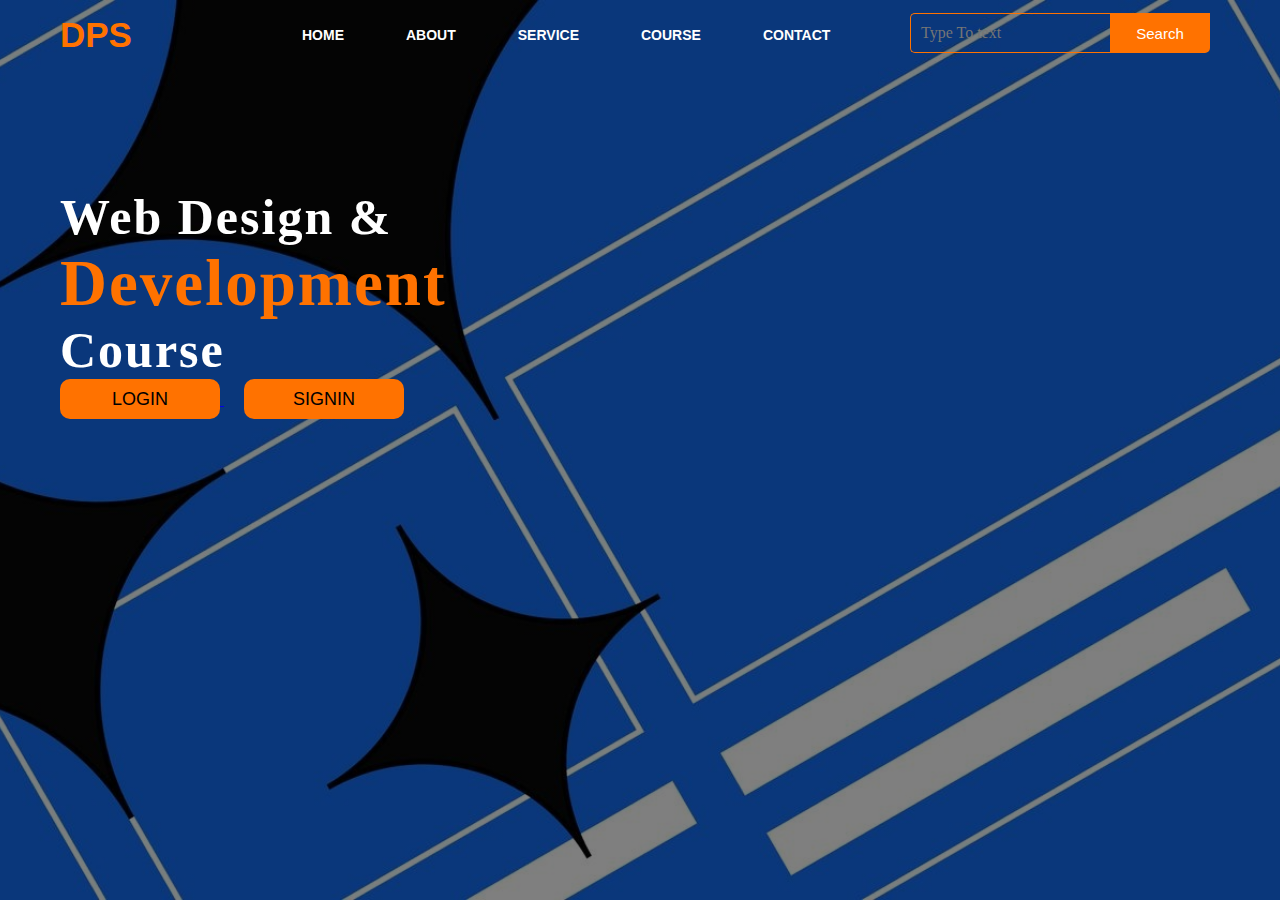
<file: Web Design For Mini Project/index.html>
<!DOCTYPE html>
<html lang="en">
<head>
<title>Divya Web Design Course</title>
<link rel="stylesheet" href="style.css">
</head>
<body>
<div class="main">
        <div class="navbar">
            <div class="icon">
                <h2 class="logo">DPS</h2>
            </div>
<div class="menu">
                <ul>
                    <li><a href="home.html">HOME</a></li>
                    <li><a href="about.html">ABOUT</a></li>
                    <li><a href="service.html">SERVICE</a></li>
                    <li><a href="course.html">COURSE</a></li>
                    <li><a href="contact.html">CONTACT</a></li>
                </ul>
</div>
<div class="search">
    <form action="Search Results Page.html" method="GET"></form>
                <input class="srch" type="search" name="" placeholder="Type To text">
                <a href="#"> <button class="btn">Search</button></a>
</div>
</div> 
        <div class="content">
            <h1>Web Design & <br><span>Development</span> <br>Course</h1>
            <button class="cn"><a href="login.html">LOGIN </button>
                <button class="cn"><a href="signin.html">SIGNIN </button>
                </div>
</div></body></html>
</file>
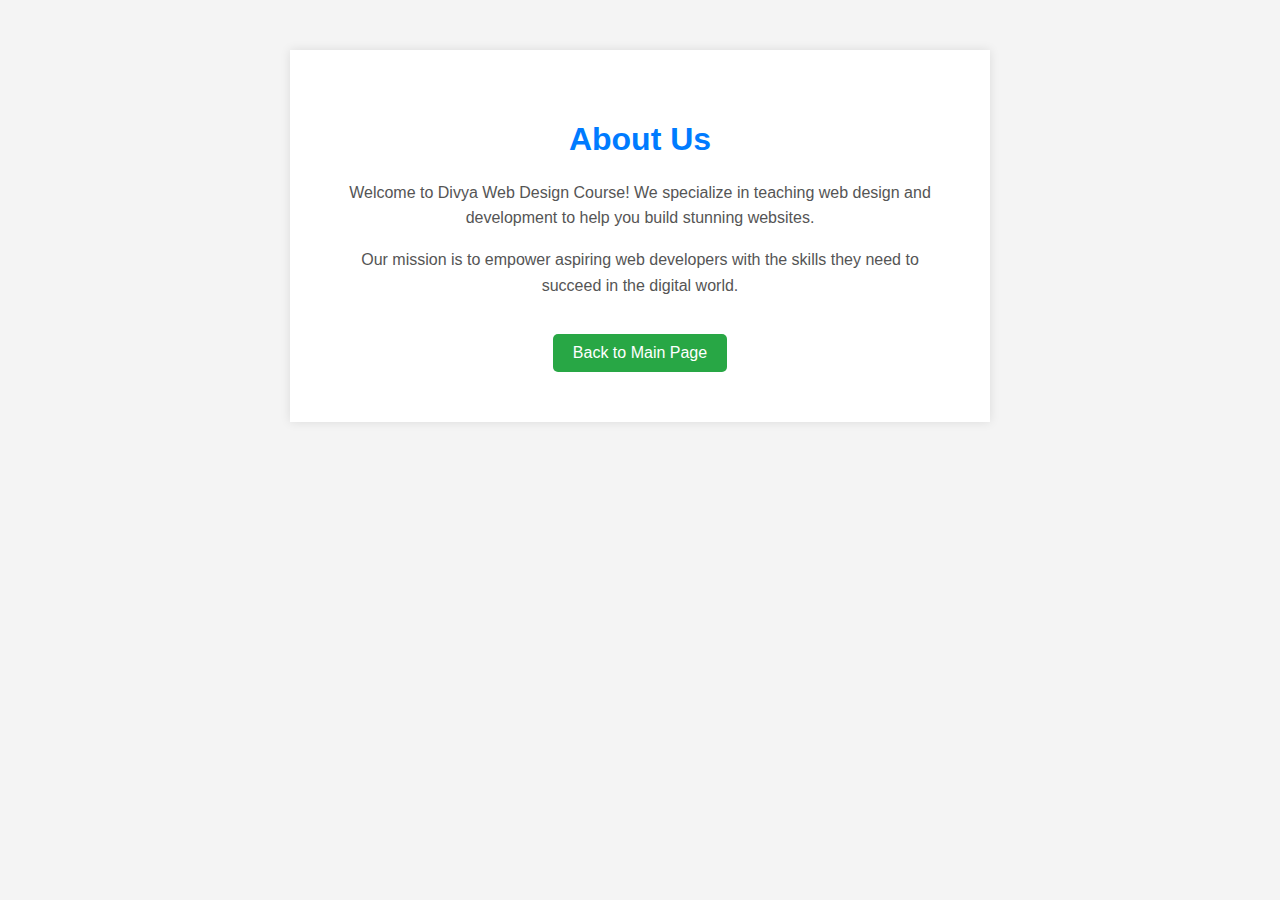
<file: Web Design For Mini Project/about.html>
<!DOCTYPE html>
<html lang="en">
<head>
    <meta charset="UTF-8">
    <meta name="viewport" content="width=device-width, initial-scale=1.0">
    <title>About Us - Divya Web Design Course</title>
    <link rel="stylesheet" href="about.css">
</head>
<body>
    <div class="about-content">
        <h1>About Us</h1>
        <p>Welcome to Divya Web Design Course! We specialize in teaching web design and development to help you build stunning websites.</p>
        <p>Our mission is to empower aspiring web developers with the skills they need to succeed in the digital world.</p>
        <a href="index.html" class="back-btn">Back to Main Page</a>
    </div>
</body>
</html>
</file>
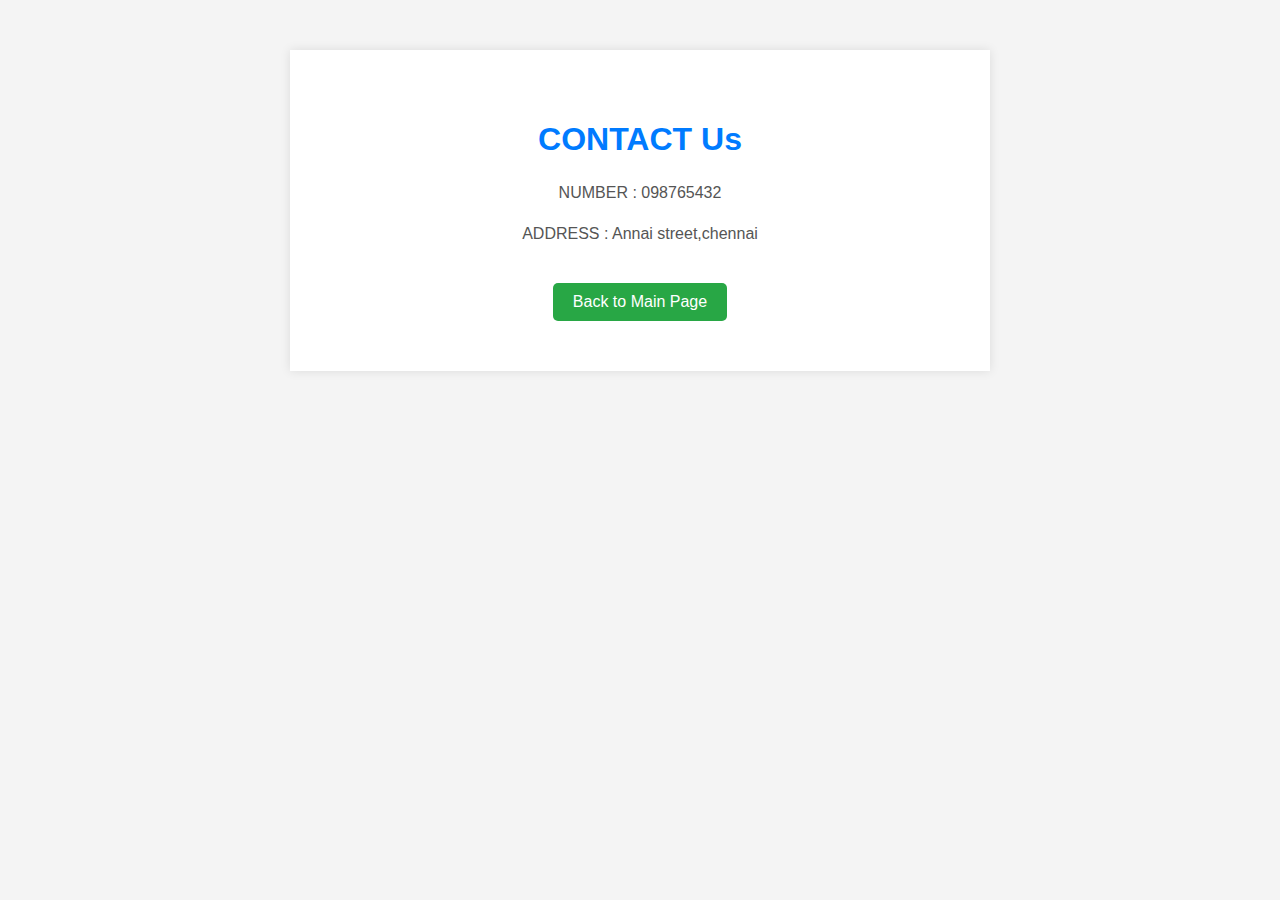
<file: Web Design For Mini Project/contact.html>
<!DOCTYPE html>
<html lang="en">
<head>
    <meta charset="UTF-8">
    <meta name="viewport" content="width=device-width, initial-scale=1.0">
    <title>About Us - Divya Web Design Course</title>
    <link rel="stylesheet" href="about.css">
</head>
<body>
    <div class="about-content">
        <h1>CONTACT Us</h1>
        <p>NUMBER : 098765432</p>
        <p>ADDRESS : Annai street,chennai</p>
        <a href="index.html" class="back-btn">Back to Main Page</a>
    </div>
</body>
</html>
</file>
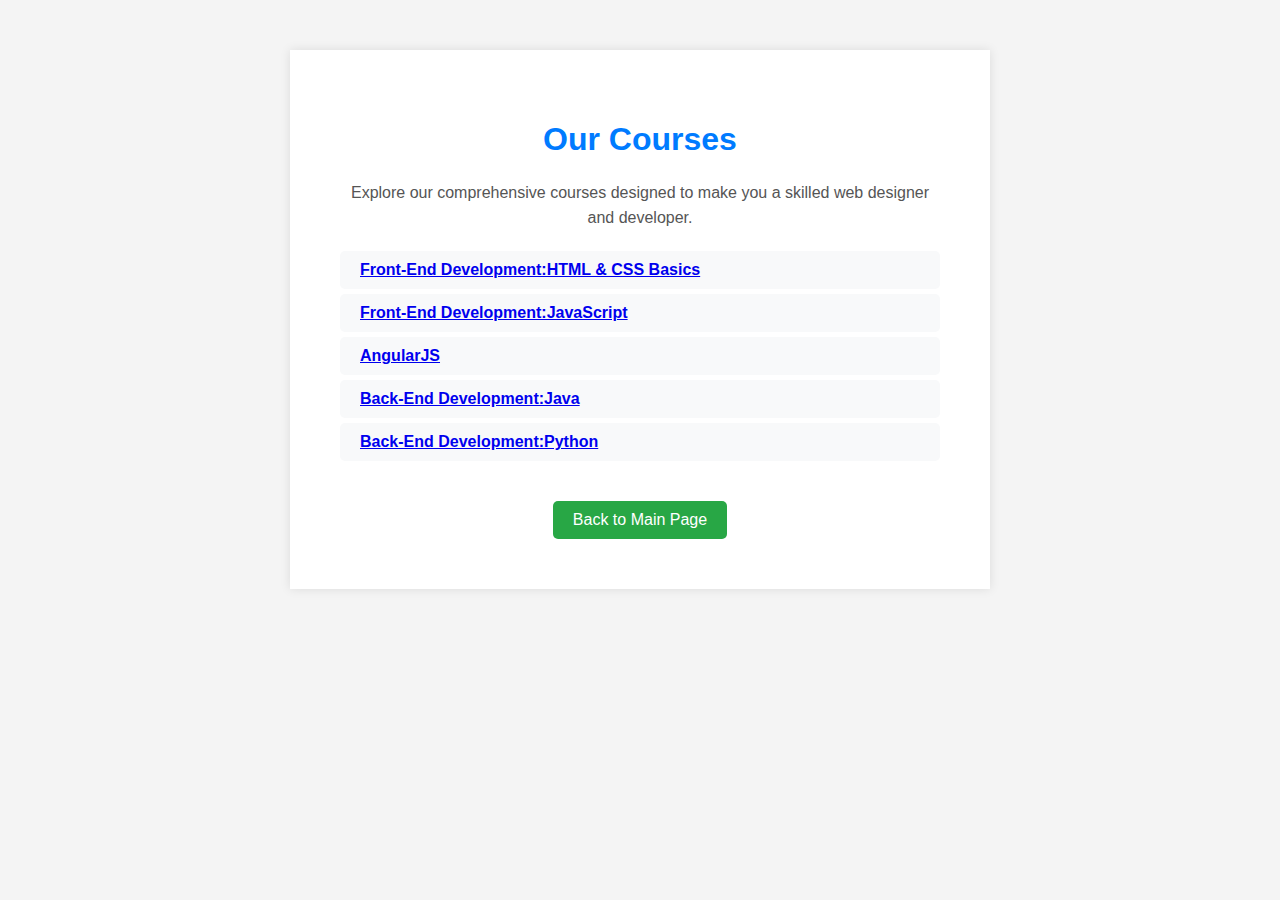
<file: Web Design For Mini Project/course.html>
<!DOCTYPE html>
<html lang="en">
<head>
    <meta charset="UTF-8">
    <meta name="viewport" content="width=device-width, initial-scale=1.0">
    <title>Our Courses - Divya Web Design Course</title>
    <link rel="stylesheet" href="course.css">
</head>
<body>
    <div class="course-content">
        <h1>Our Courses</h1>
        <p>Explore our comprehensive courses designed to make you a skilled web designer and developer.</p>
        <ul>
           
            <li><a href="https://www.w3schools.com/HTML/html_css.asp"><strong>Front-End Development:HTML & CSS Basics</strong></a></li>
            <li><a href="https://www.w3schools.com/js/"><strong>Front-End Development:JavaScript </strong></a></li>
            <li><a href="https://www.w3schools.com/angular/angular_intro.asp"><strong>AngularJS</strong></a></li>
            <li><a href="https://www.w3schools.com/java/"><strong>Back-End Development:Java</strong></a></li>
            <li><a href="https://www.w3schools.com/python/"><strong>Back-End Development:Python</strong></a></li>
            
        </ul>
        <a href="index.html" class="back-btn">Back to Main Page</a>
    </div>
</body>
</html>
</file>
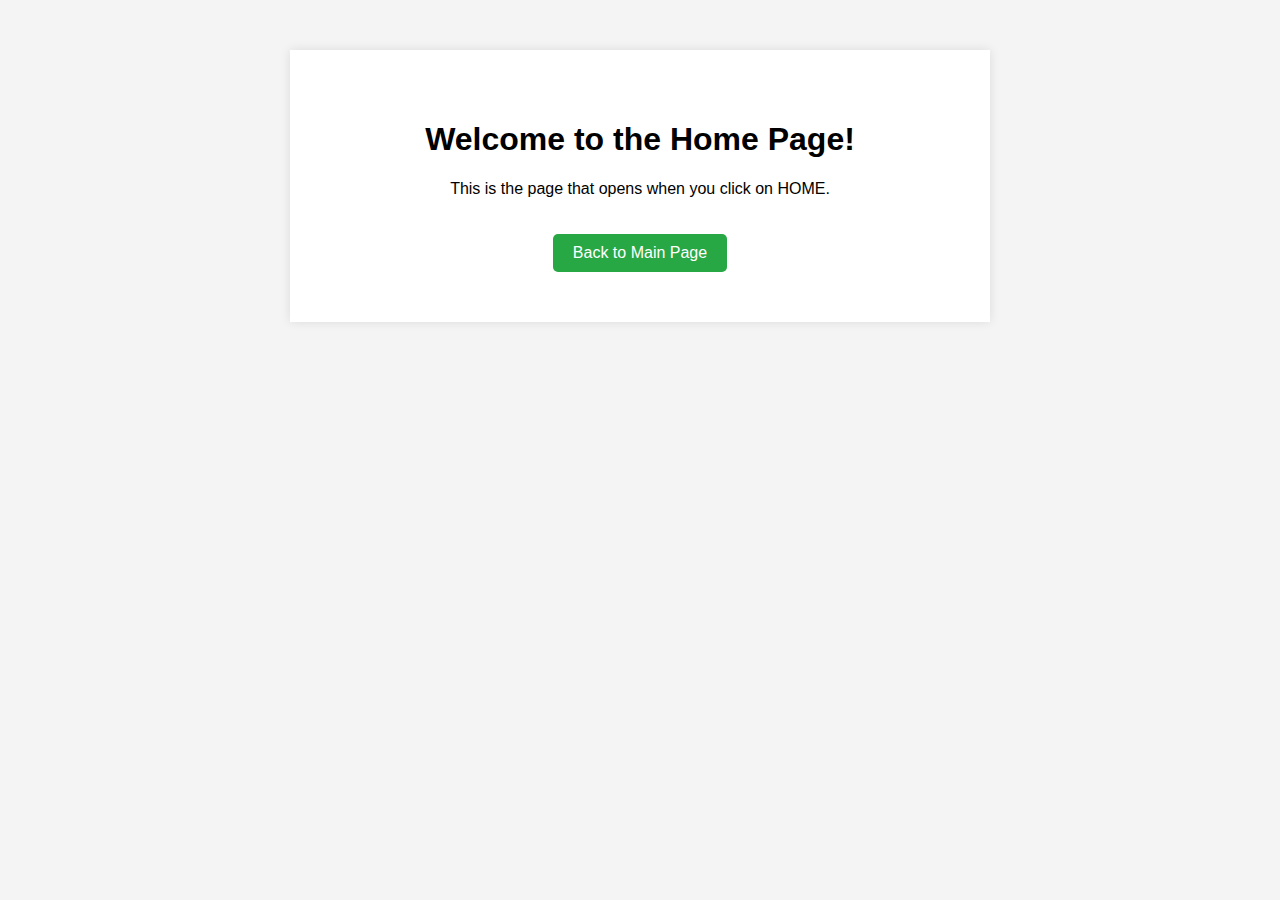
<file: Web Design For Mini Project/home.html>
<!DOCTYPE html>
<html lang="en">
<head>
    <meta charset="UTF-8">
    <meta name="viewport" content="width=device-width, initial-scale=1.0">
    <title>Home Page</title>
    <link rel="stylesheet" href="home.css">
</head>
<body>
    <div class="home-content">
        <h1>Welcome to the Home Page!</h1>
        <p>This is the page that opens when you click on HOME.</p>
        <a href="index.html" class="back-btn">Back to Main Page</a>
    </div>
</body>
</html>
</file>
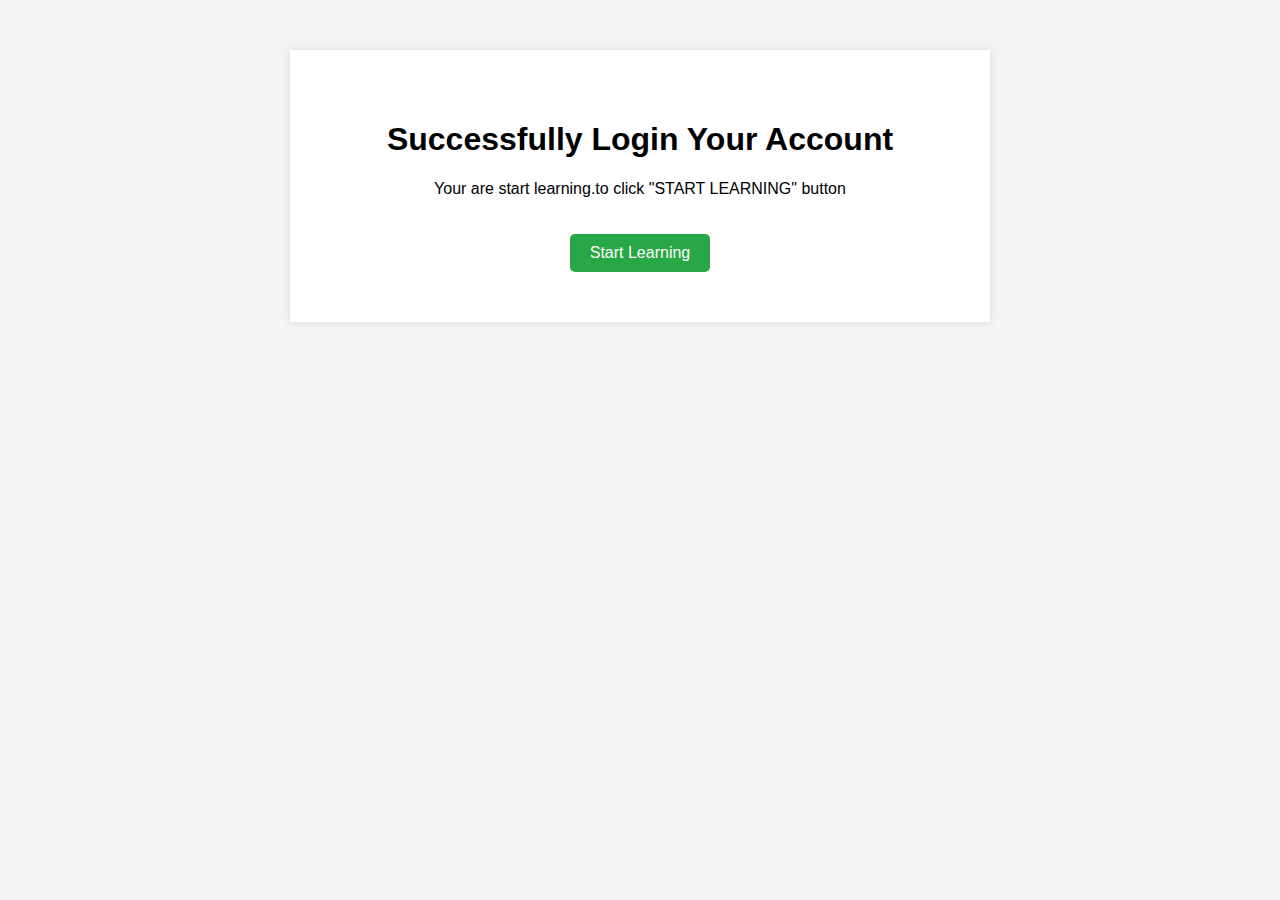
<file: Web Design For Mini Project/login success.html>
<!DOCTYPE html>
<html lang="en">
<head>
    <meta charset="UTF-8">
    <meta name="viewport" content="width=device-width, initial-scale=1.0">
    <title>Home Page</title>
    <link rel="stylesheet" href="login success.css">
</head>
<body>
    <div class="home-content">
        <h1>Successfully Login Your Account</h1>
        <p>Your are start learning.to click "START LEARNING" button</p>
        <a href="course.html" class="back-btn">Start Learning</a>
    </div>
</body>
</html>
</file>
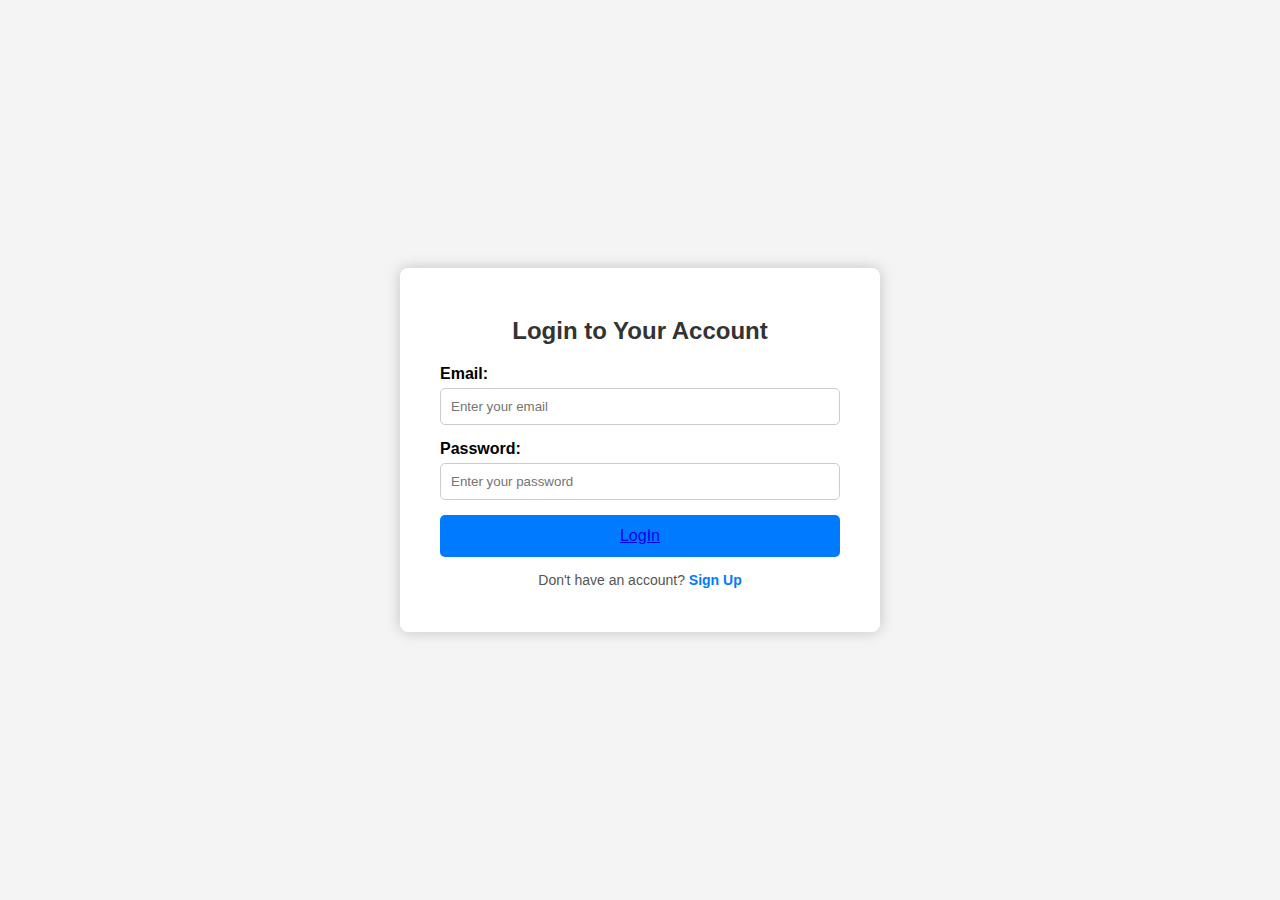
<file: Web Design For Mini Project/login.html>
<!DOCTYPE html>
<html lang="en">
<head>
    <meta charset="UTF-8">
    <meta name="viewport" content="width=device-width, initial-scale=1.0">
    <title>Login - Divya Web Design Course</title>
    <link rel="stylesheet" href="login.css">
</head>
<body>
    <div class="login-container">
        <h2>Login to Your Account</h2>
        <form action="#" method="POST" class="login-form">
            <div class="input-group">
                <label for="email">Email:</label>
                <input type="email" id="email" name="email" placeholder="Enter your email" required>
            </div>

            <div class="input-group">
                <label for="password">Password:</label>
                <input type="password" id="password" name="password" placeholder="Enter your password" required>
            </div>

            <button type="submit" class="login-btn"><a href="login success.html">LogIn</button></a>
        </form>

        <p class="signup-link">Don't have an account? <a href="signin.html">Sign Up</a></p>
    </div>
</body>
</html>
</file>
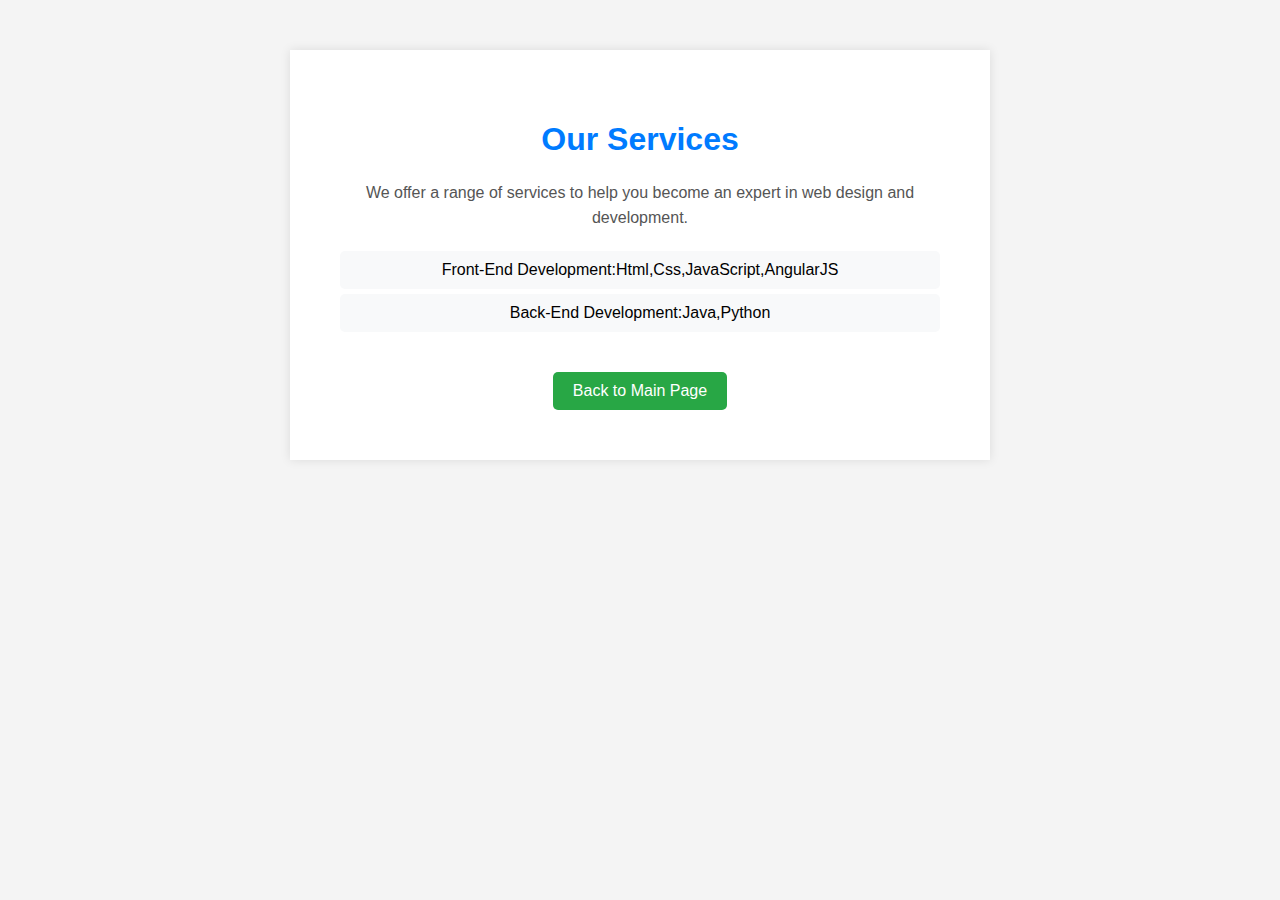
<file: Web Design For Mini Project/service.html>
<!DOCTYPE html>
<html lang="en">
<head>
    <meta charset="UTF-8">
    <meta name="viewport" content="width=device-width, initial-scale=1.0">
    <title>Our Services - Divya Web Design Course</title>
    <link rel="stylesheet" href="service.css">
</head>
<body>
    <div class="service-content">
        <h1>Our Services</h1>
        <p>We offer a range of services to help you become an expert in web design and development.</p>
        <ul>
            
            <li>Front-End Development:Html,Css,JavaScript,AngularJS</li>
            <li>Back-End Development:Java,Python</li>
        </ul>
        <a href="index.html" class="back-btn">Back to Main Page</a>
    </div>
</body>
</html>
</file>
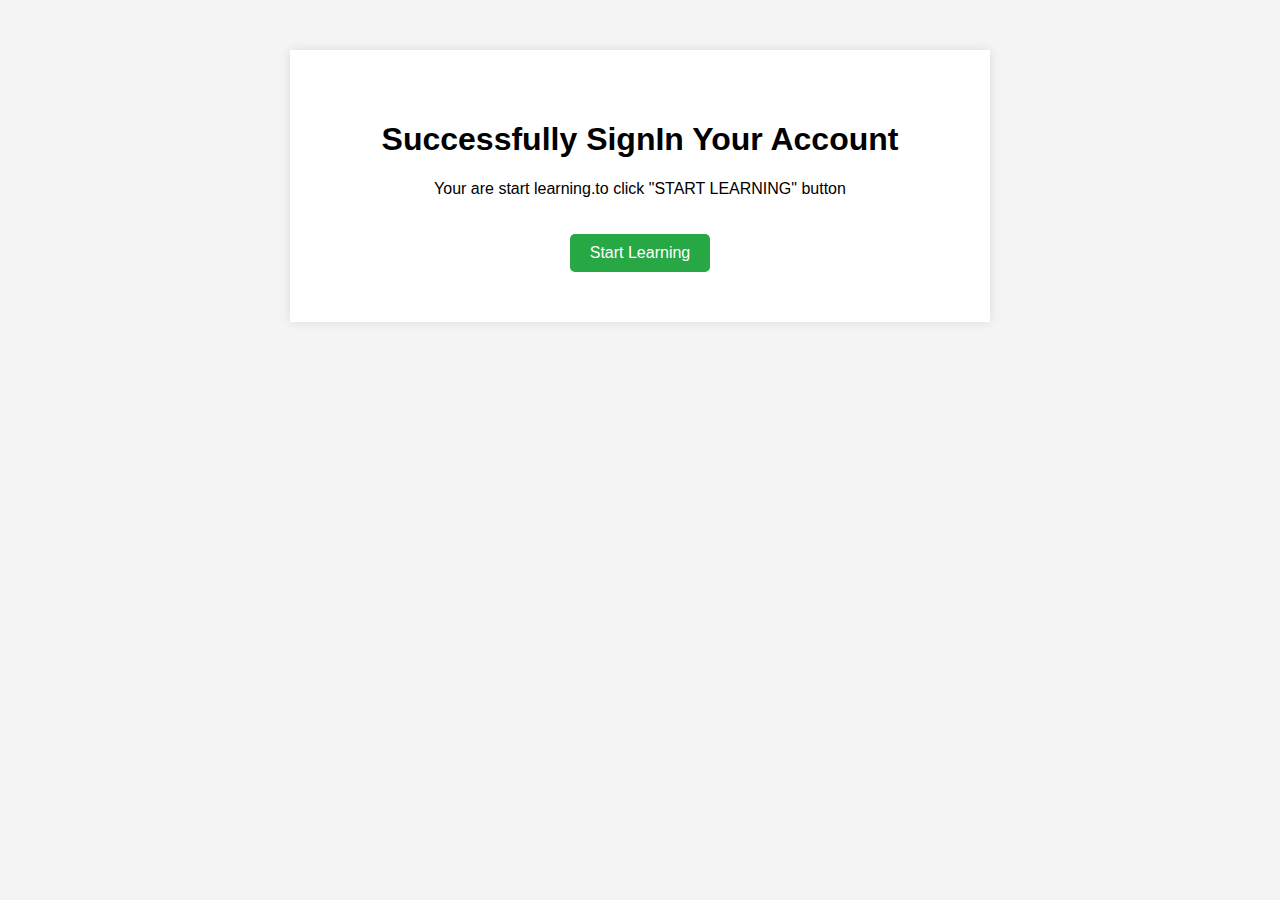
<file: Web Design For Mini Project/signin success.html>
<!DOCTYPE html>
<html lang="en">
<head>
    <meta charset="UTF-8">
    <meta name="viewport" content="width=device-width, initial-scale=1.0">
    <title>Home Page</title>
    <link rel="stylesheet" href="signin success.css">
</head>
<body>
    <div class="home-content">
        <h1>Successfully SignIn Your Account</h1>
        <p>Your are start learning.to click "START LEARNING" button</p>
        <a href="course.html" class="back-btn">Start Learning</a>
    </div>
</body>
</html>
</file>
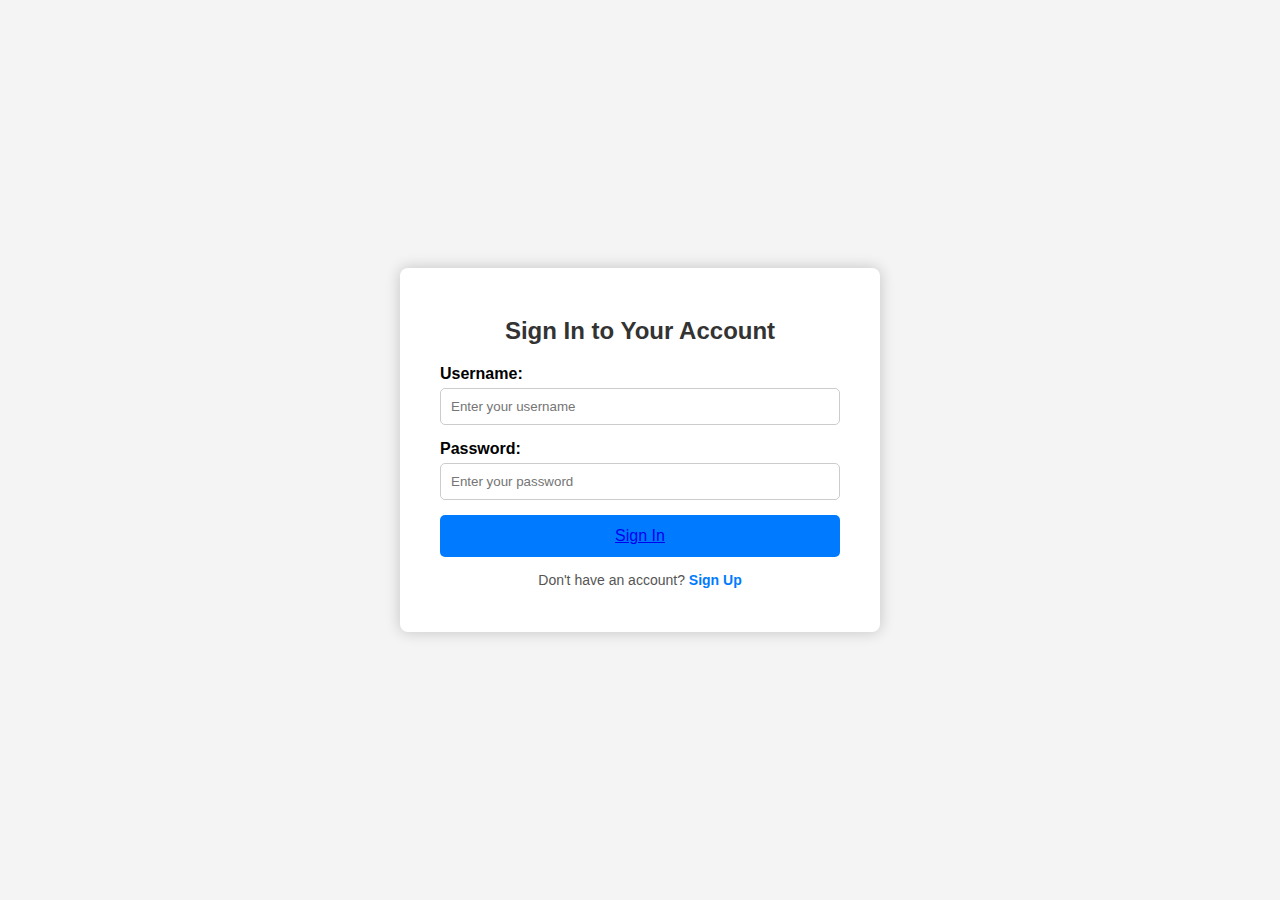
<file: Web Design For Mini Project/signin.html>
<!DOCTYPE html>
<html lang="en">
<head>
    <meta charset="UTF-8">
    <meta name="viewport" content="width=device-width, initial-scale=1.0">
    <title>Sign In - Divya Web Design Course</title>
    <link rel="stylesheet" href="signin.css">
</head>
<body>
    <div class="signin-container">
        <h2>Sign In to Your Account</h2>
        <form action="#" method="POST" class="signin-form">
            <div class="input-group">
                <label for="username">Username:</label>
                <input type="text" id="username" name="username" placeholder="Enter your username" required>
            </div>

            <div class="input-group">
                <label for="password">Password:</label>
                <input type="password" id="password" name="password" placeholder="Enter your password" required>
            </div>
            
            <button type="submit" class="signin-btn"><a href="signin success.html">Sign In</button></a>
        </form>

        <p class="signup-link">Don't have an account? <a href="signin.html">Sign Up</a></p>
    </div>
</body>
</html>
</file>
<file: Web Design For Mini Project/style.css>
*{
  margin: 0;
  padding: 0;
}

.main{
  width: 100%;
  background: linear-gradient(to top, rgba(0,0,0,0.5)50%,rgba(0,0,0,0.5)50%), url(IMG-20250411-WA0011.jpg);
  background-position: center;
  background-size: cover;
  height: 100vh;
}

.navbar{
  width: 1200px;
  height: 80px;
  margin: auto;
}

.icon{
  width: 200px;
  float: left;
  height: 100px;
}

.logo{
  color: #ff7200;
  font-size: 35px;
  font-family: Arial;
  padding-left: 20px;
  float: left;
  padding-top: 10px;
  margin-top: 5px
}

.menu{
  width: 400px;
  float: left;
  height: 70px;
}

ul{
  float: left;
  display: flex;
  justify-content: center;
  align-items: center;
}

ul li{
  list-style: none;
  margin-left: 62px;
  margin-top: 27px;
  font-size: 14px;
}

ul li a{
  text-decoration: none;
  color: #fff;
  font-family: Arial;
  font-weight: bold;
  transition: 0.4s ease-in-out;
}

ul li a:hover{
  color: #ff7200;
}

.search{
  width: 330px;
  float: left;
  margin-left: 270px;
}

.srch{
  font-family: 'Times New Roman';
  width: 200px;
  height: 40px;
  background: transparent;
  border: 1px solid #ff7200;
  margin-top: 13px;
  color: #fff;
  border-right: none;
  font-size: 16px;
  float: left;
  padding: 10px;
  border-bottom-left-radius: 5px;
  border-top-left-radius: 5px;
}

.btn{
  width: 100px;
  height: 40px;
  background: #ff7200;
  border: 2px solid #ff7200;
  margin-top: 13px;
  color: #fff;
  font-size: 15px;
  border-bottom-right-radius: 5px;
  border-bottom-right-radius: 5px;
  transition: 0.2s ease;
  cursor: pointer;
}
.btn:hover{
  color: #000;
}

.btn:focus{
  outline: none;
}

.srch:focus{
  outline: none;
}

.content{
  width: 1200px;
  height: auto;
  margin: auto;
  color: #fff;
  position: relative;
}

.content h1{
  font-family: 'Times New Roman';
  font-size: 50px;
  padding-left: 20px;
  margin-top: 9%;
  letter-spacing: 2px;
}

.content .cn{
  width: 160px;
  height: 40px;
  background: #ff7200;
  border: none;
  margin-bottom: 10px;
  margin-left: 20px;
  font-size: 18px;
  border-radius: 10px;
  cursor: pointer;
  transition: .4s ease;
  
}

.content .cn a{
  text-decoration: none;
  color: #000;
  transition: .3s ease;
}

.cn:hover{
  background-color: #fff;
}

.content span{
  color: #ff7200;
  font-size: 65px
}
</file>
<file: Web Design For Mini Project/about.css>
/* General Styles */
body {
    font-family: Arial, sans-serif;
    margin: 0;
    padding: 0;
    background-color: #f4f4f4;
}

/* Navbar Styles */
.navbar {
    background-color: #333;
    padding: 10px;
    display: flex;
    justify-content: space-between;
    align-items: center;
    color: white;
}

.navbar .logo {
    margin-left: 20px;
}

.menu ul {
    list-style: none;
    display: flex;
    gap: 20px;
    margin: 0;
    padding: 0;
}

.menu ul li a {
    text-decoration: none;
    color: white;
    padding: 8px 15px;
    transition: background 0.3s;
}

.menu ul li a:hover {
    background-color: #575757;
    border-radius: 4px;
}

/* Content Styling */
.content {
    text-align: center;
    padding: 50px;
}

.content h1 {
    color: #333;
}

.content .cn a {
    text-decoration: none;
    background-color: #007BFF;
    color: white;
    padding: 10px 20px;
    border-radius: 5px;
    margin: 5px;
    display: inline-block;
}

.content .cn a:hover {
    background-color: #0056b3;
}

/* About Page Styles */
.about-content {
    text-align: center;
    padding: 50px;
    background-color: white;
    margin: 50px auto;
    width: 80%;
    max-width: 600px;
    box-shadow: 0 0 10px rgba(0, 0, 0, 0.1);
}

.about-content h1 {
    color: #007BFF;
}

.about-content p {
    color: #555;
    line-height: 1.6;
}

.back-btn {
    display: inline-block;
    background-color: #28a745;
    color: white;
    padding: 10px 20px;
    border-radius: 5px;
    text-decoration: none;
    margin-top: 20px;
}

.back-btn:hover {
    background-color: #218838;
}
</file>
<file: Web Design For Mini Project/course.css>
/* General Styles */
body {
    font-family: Arial, sans-serif;
    margin: 0;
    padding: 0;
    background-color: #f4f4f4;
}

/* Navbar Styles */
.navbar {
    background-color: #333;
    padding: 10px;
    display: flex;
    justify-content: space-between;
    align-items: center;
    color: white;
}

.navbar .logo {
    margin-left: 20px;
}

.menu ul {
    list-style: none;
    display: flex;
    gap: 20px;
    margin: 0;
    padding: 0;
}

.menu ul li a {
    text-decoration: none;
    color: white;
    padding: 8px 15px;
    transition: background 0.3s;
}

.menu ul li a:hover {
    background-color: #575757;
    border-radius: 4px;
}

/* Content Styling */
.content {
    text-align: center;
    padding: 50px;
}

.content h1 {
    color: #333;
}

.content .cn a {
    text-decoration: none;
    background-color: #007BFF;
    color: white;
    padding: 10px 20px;
    border-radius: 5px;
    margin: 5px;
    display: inline-block;
}

.content .cn a:hover {
    background-color: #0056b3;
}

/* Course Page Styles */
.course-content {
    text-align: center;
    padding: 50px;
    background-color: white;
    margin: 50px auto;
    width: 80%;
    max-width: 600px;
    box-shadow: 0 0 10px rgba(0, 0, 0, 0.1);
}

.course-content h1 {
    color: #007BFF;
}

.course-content p {
    color: #555;
    line-height: 1.6;
}

.course-content ul {
    list-style: none;
    padding: 0;
    margin: 20px 0;
}

.course-content ul li {
    background-color: #f8f9fa;
    padding: 10px;
    margin: 5px 0;
    border-radius: 5px;
    color: #333;
    text-align: left;
    padding-left: 20px;
}

.back-btn {
    display: inline-block;
    background-color: #28a745;
    color: white;
    padding: 10px 20px;
    border-radius: 5px;
    text-decoration: none;
    margin-top: 20px;
}

.back-btn:hover {
    background-color: #218838;
}
</file>
<file: Web Design For Mini Project/home.css>
/* General Styles */
body {
    font-family: Arial, sans-serif;
    margin: 0;
    padding: 0;
    background-color: #f4f4f4;
}

/* Navbar Styles */
.navbar {
    background-color: #333;
    padding: 10px;
    display: flex;
    justify-content: space-between;
    align-items: center;
    color: white;
}

.navbar .logo {
    margin-left: 20px;
}

.menu ul {
    list-style: none;
    display: flex;
    gap: 20px;
    margin: 0;
    padding: 0;
}

.menu ul li a {
    text-decoration: none;
    color: white;
    padding: 8px 15px;
    transition: background 0.3s;
}

.menu ul li a:hover {
    background-color: #575757;
    border-radius: 4px;
}

/* Content Styling */
.content {
    text-align: center;
    padding: 50px;
}

.content h1 {
    color: #333;
}

.content .cn a {
    text-decoration: none;
    background-color: #007BFF;
    color: white;
    padding: 10px 20px;
    border-radius: 5px;
    margin: 5px;
    display: inline-block;
}

.content .cn a:hover {
    background-color: #0056b3;
}

/* Home Page Styles */
.home-content {
    text-align: center;
    padding: 50px;
    background-color: white;
    margin: 50px auto;
    width: 80%;
    max-width: 600px;
    box-shadow: 0 0 10px rgba(0, 0, 0, 0.1);
}

.back-btn {
    display: inline-block;
    background-color: #28a745;
    color: white;
    padding: 10px 20px;
    border-radius: 5px;
    text-decoration: none;
    margin-top: 20px;
}

.back-btn:hover {
    background-color: #218838;
}
</file>
<file: Web Design For Mini Project/login success.css>
/* General Styles */
body {
    font-family: Arial, sans-serif;
    margin: 0;
    padding: 0;
    background-color: #f4f4f4;
}

/* Navbar Styles */
.navbar {
    background-color: #333;
    padding: 10px;
    display: flex;
    justify-content: space-between;
    align-items: center;
    color: white;
}

.navbar .logo {
    margin-left: 20px;
}

.menu ul {
    list-style: none;
    display: flex;
    gap: 20px;
    margin: 0;
    padding: 0;
}

.menu ul li a {
    text-decoration: none;
    color: white;
    padding: 8px 15px;
    transition: background 0.3s;
}

.menu ul li a:hover {
    background-color: #575757;
    border-radius: 4px;
}

/* Content Styling */
.content {
    text-align: center;
    padding: 50px;
}

.content h1 {
    color: #333;
}

.content .cn a {
    text-decoration: none;
    background-color: #007BFF;
    color: white;
    padding: 10px 20px;
    border-radius: 5px;
    margin: 5px;
    display: inline-block;
}

.content .cn a:hover {
    background-color: #0056b3;
}

/* Home Page Styles */
.home-content {
    text-align: center;
    padding: 50px;
    background-color: white;
    margin: 50px auto;
    width: 80%;
    max-width: 600px;
    box-shadow: 0 0 10px rgba(0, 0, 0, 0.1);
}

.back-btn {
    display: inline-block;
    background-color: #28a745;
    color: white;
    padding: 10px 20px;
    border-radius: 5px;
    text-decoration: none;
    margin-top: 20px;
}

.back-btn:hover {
    background-color: #218838;
}
</file>
<file: Web Design For Mini Project/login.css>
/* General Styles */
body {
    font-family: Arial, sans-serif;
    background-color: #f4f4f4;
    margin: 0;
    padding: 0;
    display: flex;
    justify-content: center;
    align-items: center;
    height: 100vh;
}

/* Login Container */
.login-container {
    background-color: white;
    padding: 30px 40px;
    border-radius: 8px;
    box-shadow: 0 0 15px rgba(0, 0, 0, 0.2);
    max-width: 400px;
    width: 100%;
    text-align: center;
}

.login-container h2 {
    color: #333;
    margin-bottom: 20px;
}

/* Input Fields */
.input-group {
    margin-bottom: 15px;
    text-align: left;
}

.input-group label {
    display: block;
    font-weight: bold;
    margin-bottom: 5px;
}

.input-group input {
    width: 100%;
    padding: 10px;
    border: 1px solid #ccc;
    border-radius: 5px;
    box-sizing: border-box;
    outline: none;
    transition: border 0.3s;
}

.input-group input:focus {
    border-color: #007BFF;
    box-shadow: 0 0 5px rgba(0, 123, 255, 0.5);
}

/* Login Button */
.login-btn {
    background-color: #007BFF;
    color: white;
    padding: 12px 20px;
    border: none;
    border-radius: 5px;
    cursor: pointer;
    width: 100%;
    transition: background 0.3s;
    font-size: 16px;
}

.login-btn:hover {
    background-color: #0056b3;
}

/* Sign Up Link */
.signup-link {
    margin-top: 15px;
    font-size: 14px;
    color: #555;
}

.signup-link a {
    color: #007BFF;
    text-decoration: none;
    font-weight: bold;
}

.signup-link a:hover {
    text-decoration: underline;
}
</file>
<file: Web Design For Mini Project/service.css>
/* General Styles */
body {
    font-family: Arial, sans-serif;
    margin: 0;
    padding: 0;
    background-color: #f4f4f4;
}

/* Navbar Styles */
.navbar {
    background-color: #333;
    padding: 10px;
    display: flex;
    justify-content: space-between;
    align-items: center;
    color: white;
}

.navbar .logo {
    margin-left: 20px;
}

.menu ul {
    list-style: none;
    display: flex;
    gap: 20px;
    margin: 0;
    padding: 0;
}

.menu ul li a {
    text-decoration: none;
    color: white;
    padding: 8px 15px;
    transition: background 0.3s;
}

.menu ul li a:hover {
    background-color: #575757;
    border-radius: 4px;
}

/* Content Styling */
.content {
    text-align: center;
    padding: 50px;
}

.content h1 {
    color: #333;
}

.content .cn a {
    text-decoration: none;
    background-color: #007BFF;
    color: white;
    padding: 10px 20px;
    border-radius: 5px;
    margin: 5px;
    display: inline-block;
}

.content .cn a:hover {
    background-color: #0056b3;
}

/* Service Page Styles */
.service-content {
    text-align: center;
    padding: 50px;
    background-color: white;
    margin: 50px auto;
    width: 80%;
    max-width: 600px;
    box-shadow: 0 0 10px rgba(0, 0, 0, 0.1);
}

.service-content h1 {
    color: #007BFF;
}

.service-content p {
    color: #555;
    line-height: 1.6;
}

.service-content ul {
    list-style: none;
    padding: 0;
    margin: 20px 0;
}

.service-content ul li {
    background-color: #f8f9fa;
    padding: 10px;
    margin: 5px 0;
    border-radius: 5px;
        color}

        .back-btn {
            display: inline-block;
            background-color: #28a745;
            color: white;
            padding: 10px 20px;
            border-radius: 5px;
            text-decoration: none;
            margin-top: 20px;
        }
        
        .back-btn:hover {
            background-color: #218838;
        }
</file>
<file: Web Design For Mini Project/signin success.css>
/* General Styles */
body {
    font-family: Arial, sans-serif;
    margin: 0;
    padding: 0;
    background-color: #f4f4f4;
}

/* Navbar Styles */
.navbar {
    background-color: #333;
    padding: 10px;
    display: flex;
    justify-content: space-between;
    align-items: center;
    color: white;
}

.navbar .logo {
    margin-left: 20px;
}

.menu ul {
    list-style: none;
    display: flex;
    gap: 20px;
    margin: 0;
    padding: 0;
}

.menu ul li a {
    text-decoration: none;
    color: white;
    padding: 8px 15px;
    transition: background 0.3s;
}

.menu ul li a:hover {
    background-color: #575757;
    border-radius: 4px;
}

/* Content Styling */
.content {
    text-align: center;
    padding: 50px;
}

.content h1 {
    color: #333;
}

.content .cn a {
    text-decoration: none;
    background-color: #007BFF;
    color: white;
    padding: 10px 20px;
    border-radius: 5px;
    margin: 5px;
    display: inline-block;
}

.content .cn a:hover {
    background-color: #0056b3;
}

/* Home Page Styles */
.home-content {
    text-align: center;
    padding: 50px;
    background-color: white;
    margin: 50px auto;
    width: 80%;
    max-width: 600px;
    box-shadow: 0 0 10px rgba(0, 0, 0, 0.1);
}

.back-btn {
    display: inline-block;
    background-color: #28a745;
    color: white;
    padding: 10px 20px;
    border-radius: 5px;
    text-decoration: none;
    margin-top: 20px;
}

.back-btn:hover {
    background-color: #218838;
}
</file>
<file: Web Design For Mini Project/signin.css>
/* General Styles */
body {
    font-family: Arial, sans-serif;
    background-color: #f4f4f4;
    margin: 0;
    padding: 0;
    display: flex;
    justify-content: center;
    align-items: center;
    height: 100vh;
}

/* Sign-In Container */
.signin-container {
    background-color: white;
    padding: 30px 40px;
    border-radius: 8px;
    box-shadow: 0 0 15px rgba(0, 0, 0, 0.2);
    max-width: 400px;
    width: 100%;
    text-align: center;
}

.signin-container h2 {
    color: #333;
    margin-bottom: 20px;
}

/* Input Fields */
.input-group {
    margin-bottom: 15px;
    text-align: left;
}

.input-group label {
    display: block;
    font-weight: bold;
    margin-bottom: 5px;
}

.input-group input {
    width: 100%;
    padding: 10px;
    border: 1px solid #ccc;
    border-radius: 5px;
    box-sizing: border-box;
    outline: none;
    transition: border 0.3s;
}

.input-group input:focus {
    border-color: #007BFF;
    box-shadow: 0 0 5px rgba(0, 123, 255, 0.5);
}

/* Sign-In Button */
.signin-btn {
    background-color: #007BFF;
    color: white;
    padding: 12px 20px;
    border: none;
    border-radius: 5px;
    cursor: pointer;
    width: 100%;
    transition: background 0.3s;
    font-size: 16px;
}

.signin-btn:hover {
    background-color: #0056b3;
}

/* Sign Up Link */
.signup-link {
    margin-top: 15px;
    font-size: 14px;
    color: #555;
}

.signup-link a {
    color: #007BFF;
    text-decoration: none;
    font-weight: bold;
}

.signup-link a:hover {
    text-decoration: underline;
}
</file>
